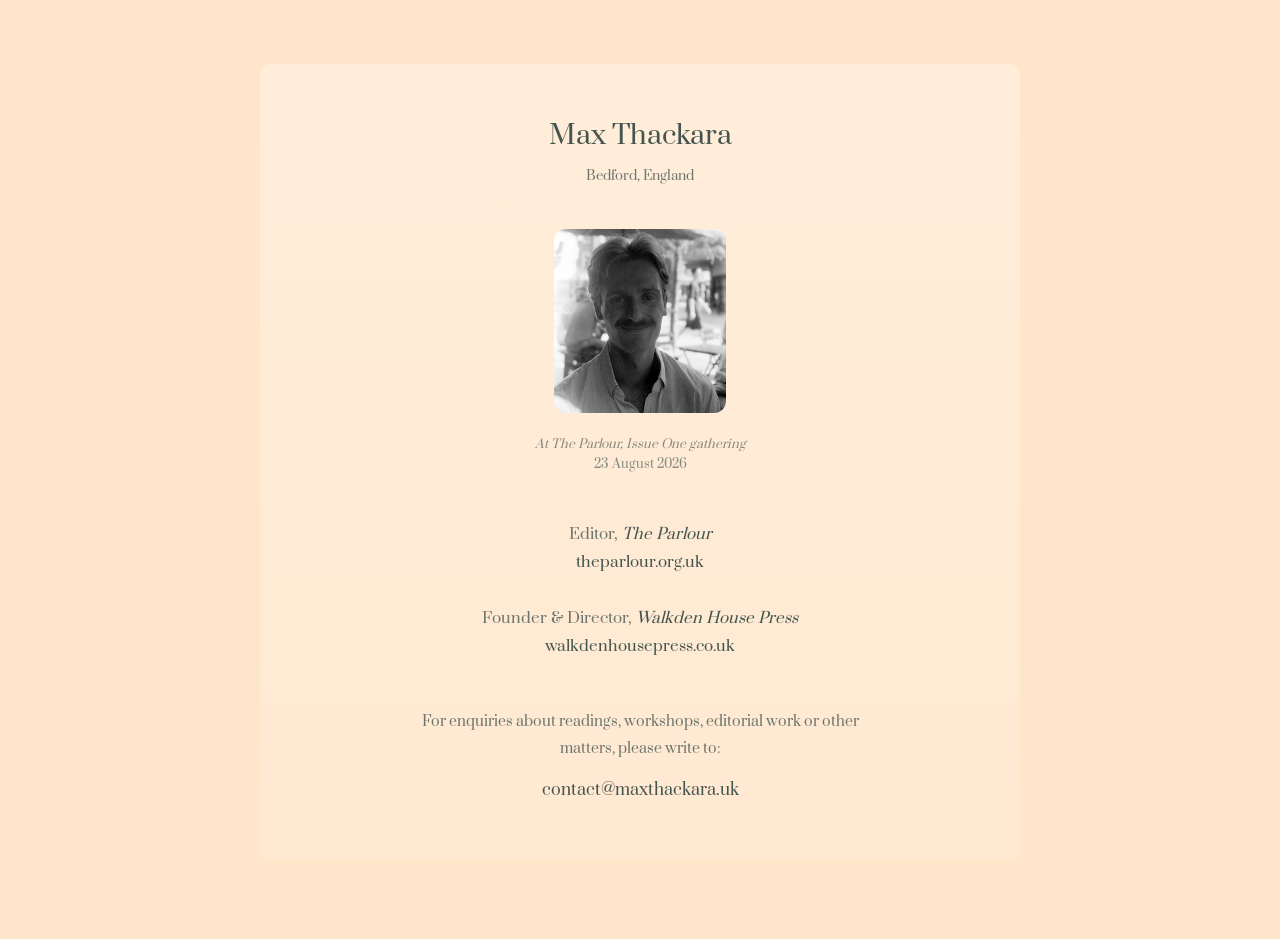
<file: index.html>
<!DOCTYPE html>
<html lang="en">
<head>
<meta charset="UTF-8">
<meta name="viewport" content="width=device-width, initial-scale=1, viewport-fit=cover">
<meta name="theme-color" content="#FFE5C9">
<title>Max Thackara</title>
<link href="https://fonts.googleapis.com/css2?family=Prata&display=swap" rel="stylesheet">
<link rel="icon" type="image/svg+xml" href="/images/favicon.svg">
<style>
:root { --bg:#FFE5C9; --text:#44554F; --text-soft:rgba(68,85,79,.78); --text-caption:rgba(68,85,79,.64); }
* { box-sizing:border-box; }
html { background:var(--bg); }
body { margin:0; color:var(--text); font-family:'Prata',serif; -webkit-font-smoothing:antialiased; }
body::before { content:""; position:fixed; inset:0; pointer-events:none; opacity:.04; background-image:url("https://www.transparenttextures.com/patterns/paper-fibers.png"); }
main { width:100%; padding:64px 24px 80px; }
.personal-page { max-width:760px; margin:auto; padding:54px; border-radius:10px; background:linear-gradient(to bottom,rgba(255,241,225,.72),rgba(255,235,214,.62)); text-align:center; }
h1 { margin:0; font-size:1.65rem; font-weight:400; line-height:1.4; }
.location { margin:12px 0 44px; font-size:.82rem; color:var(--text-soft); }
.portrait-frame { width:172.125px; height:183.6px; margin:0 auto 21px; overflow:hidden; border-radius:12px; }
.portrait { width:106%; height:106%; object-fit:cover; object-position:center; display:block; transform:translate(-3%,-3%); }
.portrait-caption { margin:0; color:var(--text-caption); font-size:.76rem; line-height:1.7; }
.portrait-caption .occasion { display:block; font-style:italic; }
.portrait-caption .date { display:block; }
.contact-affiliations { display:flex; flex-direction:column; align-items:center; gap:28px; margin:46px auto 0; }
.affiliation { margin:0; font-size:.95rem; line-height:1.85; color:var(--text-soft); }
.affiliation em { color:var(--text); }
a { color:var(--text); text-decoration:none; }
a:hover { color:#26302d; }
a:focus-visible { outline:1px solid currentColor; outline-offset:5px; }
.correspondence { max-width:470px; margin:48px auto 0; font-size:.88rem; line-height:1.9; color:var(--text-soft); }
.correspondence p { margin:0; }
.correspondence .email { margin-top:12px; font-size:1rem; }
@media(max-width:750px) {
 main { padding:32px 20px 48px; }
 .personal-page { padding:36px 24px 40px; border-radius:8px; }
 h1 { font-size:1.45rem; }
 .location { margin-bottom:36px; }
 .portrait-frame { width:156.825px; height:168.3px; margin-bottom:19px; }
 .contact-affiliations { margin-top:38px; }
 .correspondence { margin-top:40px; font-size:.82rem; }
 .correspondence .email { font-size:.92rem; }
}
</style>
</head>
<body>
<main>
<div class="personal-page">
<header><h1>Max Thackara</h1><p class="location">Bedford, England</p></header>
<div class="portrait-frame">

                <img
                    src="images/portrait.webp"
                    width="600" height="918"
                    decoding="async"
                    fetchpriority="high"
                    alt="Max Thackara at The Parlour Issue One gathering"
                    class="portrait"
                >

            </div>

            <p class="portrait-caption">

                <span class="occasion">
                    At The Parlour, Issue One gathering
                </span>

                <span class="date">
                    23 August 2026
                </span>

            </p>
<div class="contact-affiliations">

            <p class="affiliation">

                Editor,
                <em>The Parlour</em><br>

                <a
                    href="https://theparlour.org.uk"
                    target="_blank"
                    rel="noopener noreferrer"
                >
                    theparlour.org.uk
                </a>

            </p>

            <p class="affiliation">

                Founder &amp; Director,
                <em>Walkden House Press</em><br>

                <a
                    href="https://walkdenhousepress.co.uk"
                    target="_blank"
                    rel="noopener noreferrer"
                >
                    walkdenhousepress.co.uk
                </a>

            </p>

        </div>
<div class="correspondence">
<p>For enquiries about readings, workshops, editorial work or other matters, please write to:</p>
<p class="email"><a href="mailto:contact@maxthackara.uk">contact@maxthackara.uk</a></p>
</div>
</div>
</main>
</body>
</html>
</file>
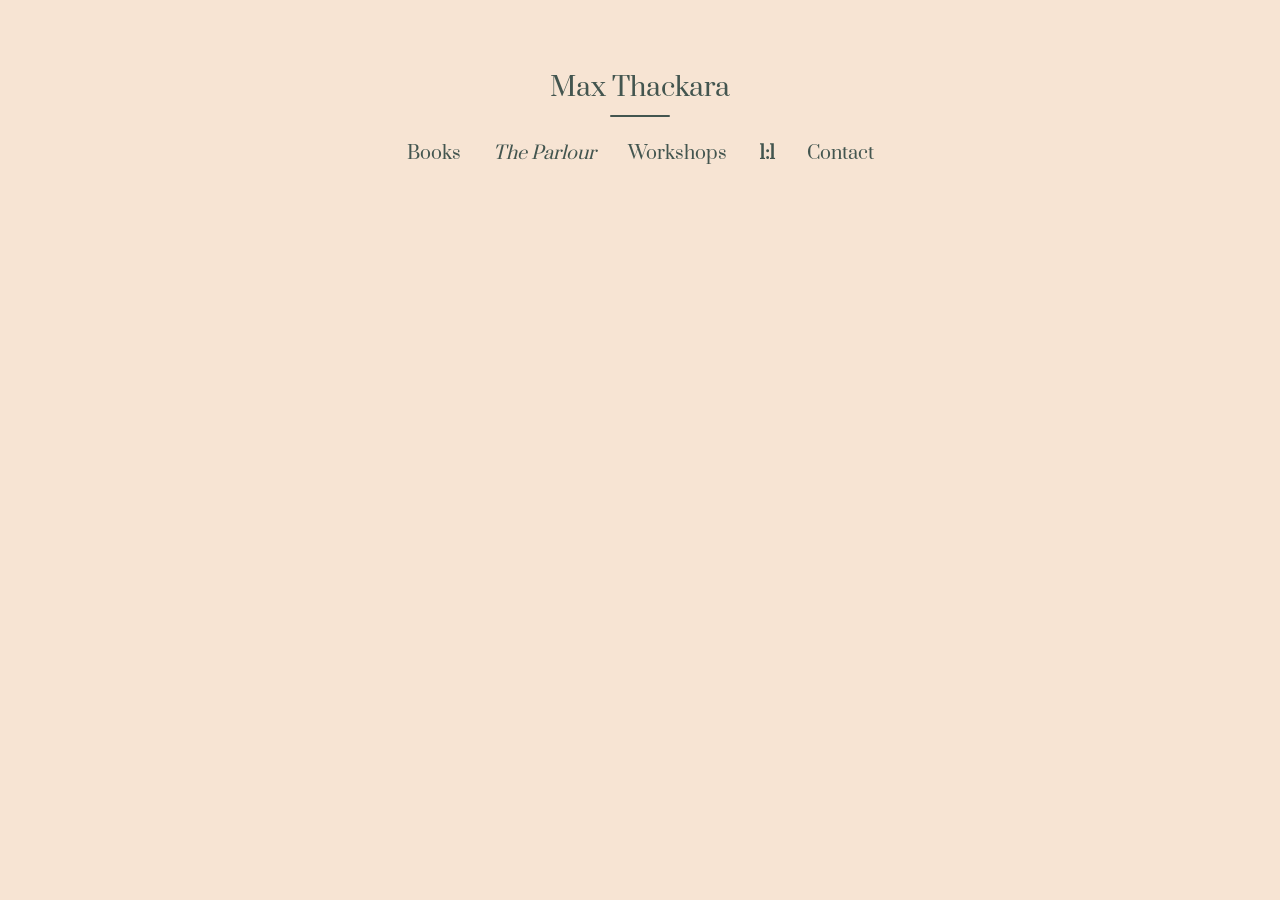
<file: 1:1.html>
<!DOCTYPE html>
<html lang="en">
<head>
<meta charset="UTF-8">
<meta name="viewport" content="width=device-width, initial-scale=1.0">
<title>Books — Max Thackara</title>

<link href="https://fonts.googleapis.com/css2?family=Prata&display=swap" rel="stylesheet">

<style>
body {
    margin: 0;
    background-color: #F7E4D3;
    font-family: 'Prata', serif;
    color: #43554F;
}

/* Header container with title and nav */
.header-container {
    text-align: center;
    margin-top: 70px;
}

/* Main site title */
.title {
    font-size: 26px;
    margin-bottom: 10px;
}

.title a {
    text-decoration: none;
    color: inherit;
}

/* Small underline under main title */
.underline {
    width: 60px;
    height: 2px;
    background-color: #43554F;
    margin: 0 auto 24px auto;
    border-radius: 4px;
}

/* Nav */
.page-nav {
    display: flex;
    justify-content: center;
    gap: 32px;
    font-size: 18px;
    margin-bottom: 90px;
    flex-wrap: nowrap;
}

.page-nav a {
    text-decoration: none;
    color: #43554F;
}

.page-nav a.italic {
    font-style: italic;
}

.page-nav a:hover {
    color: #000;
}

/* Highlight current page */
.page-nav a.current,
.page-nav a.highlight {
    font-weight: bold;
}

/* Hidden break by default */
.nav-break {
    display: none;
}

/* Books layout placeholder */
.books-container {
    display: flex;
    justify-content: center;
    padding: 0 40px 80px 40px;
}

.book-shelf {
    display: flex;
    justify-content: center;
    flex-wrap: wrap;
    gap: clamp(20px, 5vw, 60px);
    max-width: 1000px;
    width: 100%;
}

.book {
    flex: 1 1 clamp(120px, 15%, 140px);
    display: block;
    min-height: 180px;
}

/* Mobile adjustments */
@media (max-width: 750px) {
    .header-container {
        margin-top: 45px;
    }

    .books-container {
        padding: 0 20px 60px 20px;
    }

    .book-shelf {
        flex-direction: column;
        align-items: center;
        gap: 40px;
    }

    .book {
        width: 50%;
        max-width: 180px;
    }

    /* Wrapped, centered nav */
    .page-nav {
        flex-wrap: wrap;
        justify-content: center;
        gap: 16px 24px;
        font-size: 16px;
        margin-bottom: 60px;
        max-width: 320px;
        margin-left: auto;
        margin-right: auto;
    }

    /* Force second row */
    .nav-break {
        display: block;
        flex-basis: 100%;
        height: 0;
    }

    .title {
        margin-bottom: 10px;
    }

    .underline {
        margin-bottom: 28px;
    }
}
</style>
</head>
<body>

<div class="header-container">
    <div class="title">
        <a href="index.html">Max Thackara</a>
    </div>
    <div class="underline"></div>

    <div class="page-nav">
        <a href="books.html">Books</a>
        <a href="https://theparlour.org.uk" class="italic" target="_blank" rel="noopener noreferrer">The Parlour</a>
        <a href="workshops.html">Workshops</a>

        <span class="nav-break"></span>

        <a href="1:1.html" class="current">1:1</a>
        <a href="mailto:contact@maxthackara.uk">Contact</a>
    </div>
</div>

<main class="books-container">
    <div class="book-shelf">
        <!-- Placeholder for content -->
    </div>
</main>

</body>
</html>
</file>
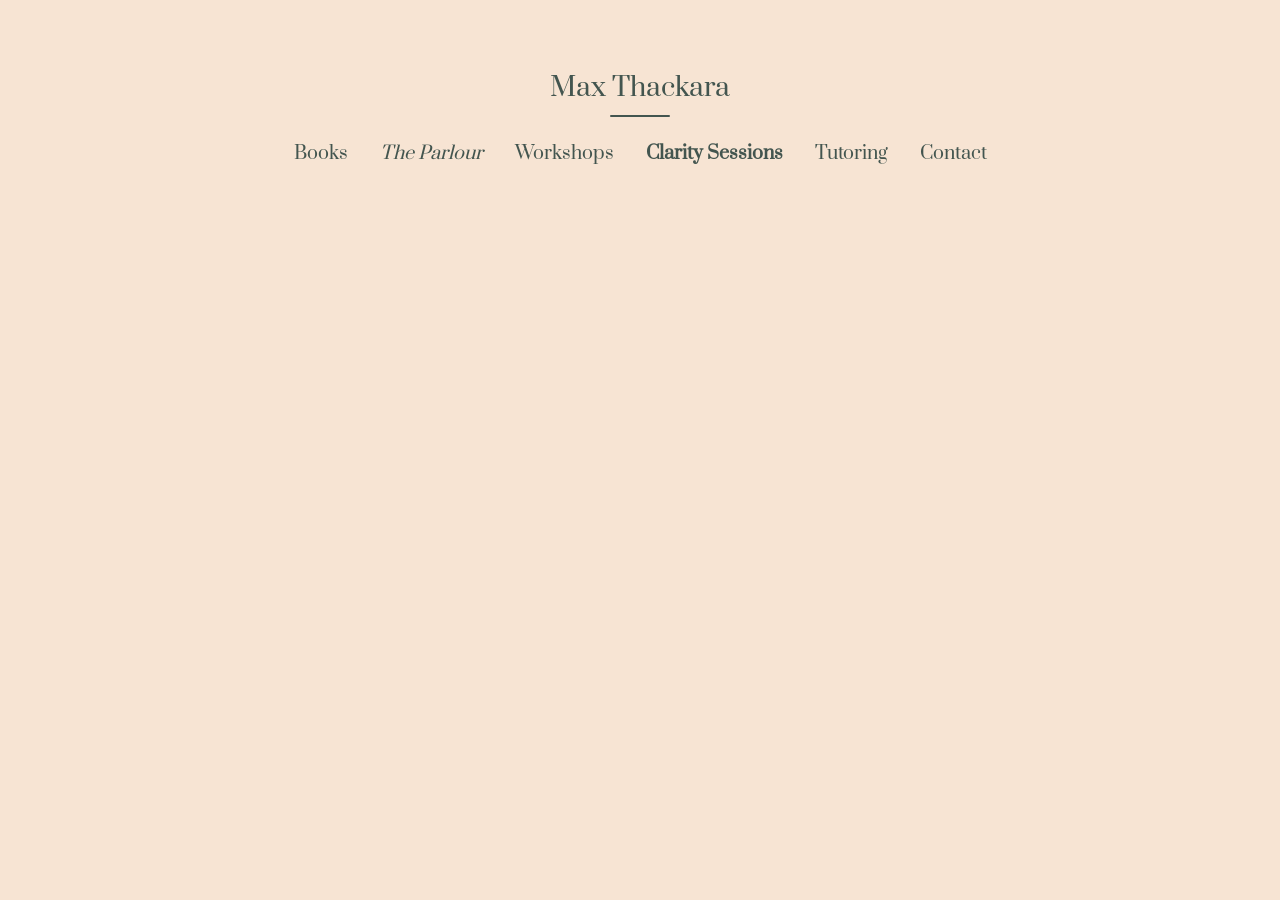
<file: clarity-sessions.html>
<!DOCTYPE html>
<html lang="en">
<head>
<meta charset="UTF-8">
<meta name="viewport" content="width=device-width, initial-scale=1.0">
<title>Books — Max Thackara</title>

<link href="https://fonts.googleapis.com/css2?family=Prata&display=swap" rel="stylesheet">

<style>
body {
    margin: 0;
    background-color: #F7E4D3;
    font-family: 'Prata', serif;
    color: #43554F;
}

/* Header container with title and nav */
.header-container {
    text-align: center;
    margin-top: 70px;
}

/* Main site title */
.title {
    font-size: 26px;
    margin-bottom: 10px;
}

.title a {
    text-decoration: none;
    color: inherit;
}

/* Small underline under main title */
.underline {
    width: 60px;
    height: 2px;
    background-color: #43554F;
    margin: 0 auto 24px auto;
    border-radius: 4px;
}

/* Nav */
.page-nav {
    display: flex;
    justify-content: center;
    gap: 32px;
    font-size: 18px;
    margin-bottom: 90px;
    flex-wrap: nowrap;
}

.page-nav a {
    text-decoration: none;
    color: #43554F;
}

.page-nav a.italic {
    font-style: italic;
}

.page-nav a:hover {
    color: #000;
}

/* Highlight current page */
.page-nav a.current,
.page-nav a.highlight {
    font-weight: bold;
}

/* Hidden break by default */
.nav-break {
    display: none;
}

/* Books layout placeholder */
.books-container {
    display: flex;
    justify-content: center;
    padding: 0 40px 80px 40px;
}

.book-shelf {
    display: flex;
    justify-content: center;
    flex-wrap: wrap;
    gap: clamp(20px, 5vw, 60px);
    max-width: 1000px;
    width: 100%;
}

.book {
    flex: 1 1 clamp(120px, 15%, 140px);
    display: block;
    min-height: 180px;
}

/* Mobile adjustments */
@media (max-width: 750px) {
    .header-container {
        margin-top: 45px;
    }

    .books-container {
        padding: 0 20px 60px 20px;
    }

    .book-shelf {
        flex-direction: column;
        align-items: center;
        gap: 40px;
    }

    .book {
        width: 50%;
        max-width: 180px;
    }

    /* Wrapped, centered nav */
    .page-nav {
        flex-wrap: wrap;
        justify-content: center;
        gap: 16px 24px;
        font-size: 16px;
        margin-bottom: 60px;
        max-width: 320px;
        margin-left: auto;
        margin-right: auto;
    }

    /* Force second row */
    .nav-break {
        display: block;
        flex-basis: 100%;
        height: 0;
    }

    .title {
        margin-bottom: 10px;
    }

    .underline {
        margin-bottom: 28px;
    }
}
</style>
</head>
<body>

<div class="header-container">
    <div class="title">
        <a href="index.html">Max Thackara</a>
    </div>
    <div class="underline"></div>

    <div class="page-nav">
        <a href="books.html">Books</a>
        <a href="https://theparlour.org.uk" class="italic" target="_blank" rel="noopener noreferrer">The Parlour</a>
        <a href="workshops.html">Workshops</a>

        <span class="nav-break"></span>

        <a href="clarity-sessions.html" class="current">Clarity Sessions</a>
        <a href="https://www.superprof.co.uk/primary-english-tutor-with-qualified-teacher-status-helping-children-read-write-and-succeed.html" target="_blank" rel="noopener">Tutoring</a>
        <a href="mailto:contact@maxthackara.uk">Contact</a>
    </div>
</div>

<main class="books-container">
    <div class="book-shelf">
        <!-- Placeholder for content -->
    </div>
</main>

</body>
</html>
</file>
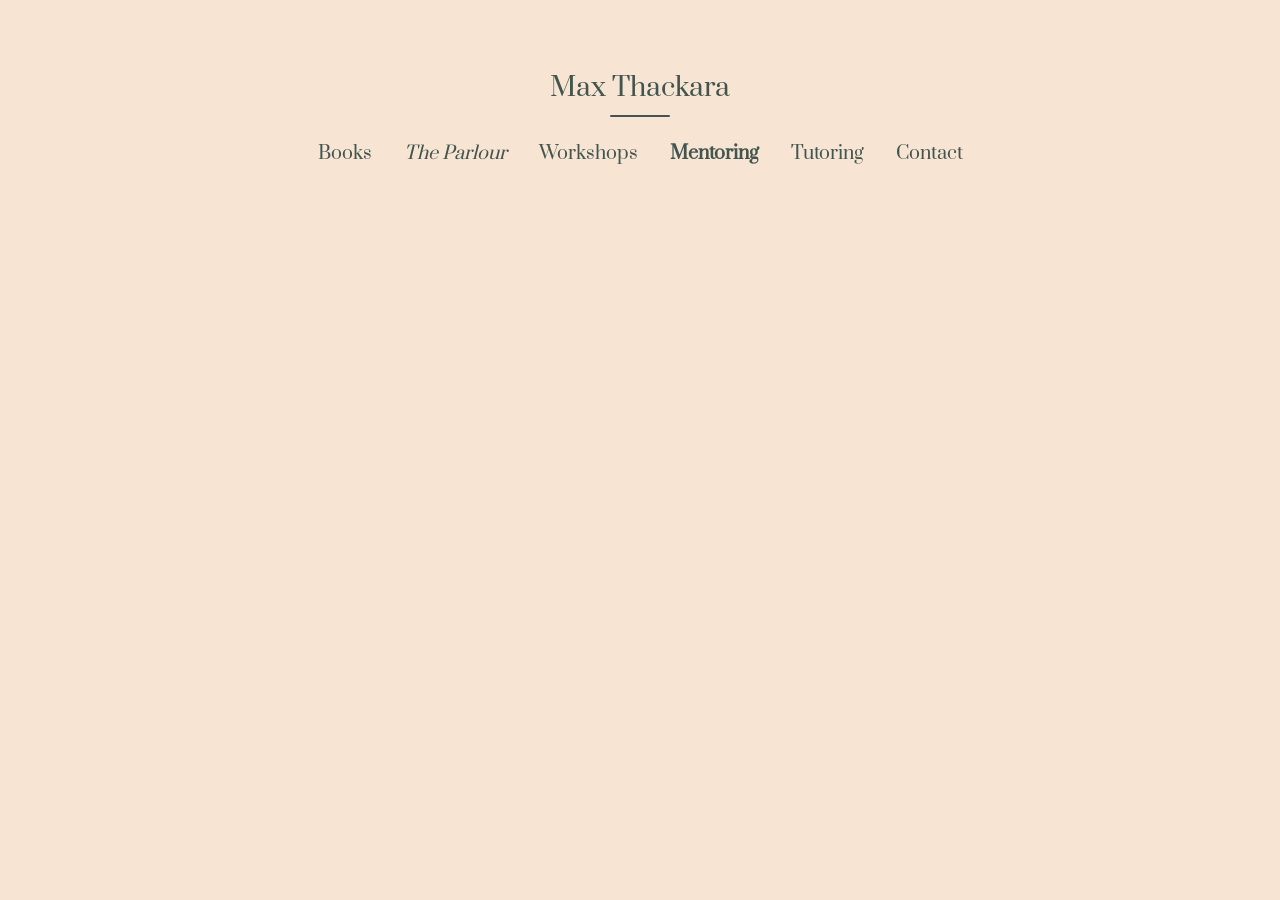
<file: mentoring.html>
<!DOCTYPE html>
<html lang="en">
<head>
<meta charset="UTF-8">
<meta name="viewport" content="width=device-width, initial-scale=1.0">
<title>Mentoring — Max Thackara</title>

<link href="https://fonts.googleapis.com/css2?family=Prata&display=swap" rel="stylesheet">

<style>
body {
    margin: 0;
    background-color: #F7E4D3;
    font-family: 'Prata', serif;
    color: #43554F;
}

/* Header container with title and nav */
.header-container {
    text-align: center;
    margin-top: 70px;
}

/* Main site title */
.title {
    font-size: 26px;
    margin-bottom: 10px;
}

.title a {
    text-decoration: none;
    color: inherit;
}

/* Small underline under main title */
.underline {
    width: 60px;
    height: 2px;
    background-color: #43554F;
    margin: 0 auto 24px auto;
    border-radius: 4px;
}

/* Nav */
.page-nav {
    display: flex;
    justify-content: center;
    gap: 32px;
    font-size: 18px;
    margin-bottom: 90px;
    flex-wrap: nowrap;
}

.page-nav a {
    text-decoration: none;
    color: #43554F;
}

.page-nav a.italic {
    font-style: italic;
}

.page-nav a:hover {
    color: #000;
}

/* Highlight current page */
.page-nav a.current,
.page-nav a.highlight {
    font-weight: bold;
}

/* Hidden break by default */
.nav-break {
    display: none;
}

/* Books layout placeholder */
.books-container {
    display: flex;
    justify-content: center;
    padding: 0 40px 80px 40px;
}

.book-shelf {
    display: flex;
    justify-content: center;
    flex-wrap: wrap;
    gap: clamp(20px, 5vw, 60px);
    max-width: 1000px;
    width: 100%;
}

.book {
    flex: 1 1 clamp(120px, 15%, 140px);
    display: block;
    min-height: 180px;
}

/* Mobile adjustments */
@media (max-width: 750px) {
    .header-container {
        margin-top: 45px;
    }

    .books-container {
        padding: 0 20px 60px 20px;
    }

    .book-shelf {
        flex-direction: column;
        align-items: center;
        gap: 40px;
    }

    .book {
        width: 50%;
        max-width: 180px;
    }

    /* Wrapped, centered nav */
    .page-nav {
        flex-wrap: wrap;
        justify-content: center;
        gap: 16px 24px;
        font-size: 16px;
        margin-bottom: 60px;
        max-width: 320px;
        margin-left: auto;
        margin-right: auto;
    }

    /* Force second row */
    .nav-break {
        display: block;
        flex-basis: 100%;
        height: 0;
    }

    .title {
        margin-bottom: 10px;
    }

    .underline {
        margin-bottom: 28px;
    }
}
</style>
</head>
<body>

<div class="header-container">
    <div class="title">
        <a href="index.html">Max Thackara</a>
    </div>
    <div class="underline"></div>

    <div class="page-nav">
        <a href="books.html">Books</a>
        <a href="https://theparlour.org.uk" class="italic" target="_blank" rel="noopener noreferrer">The Parlour</a>
        <a href="workshops.html">Workshops</a>

        <span class="nav-break"></span>

        <a href="mentoring.html" class="current">Mentoring</a>
        <a href="https://www.superprof.co.uk/primary-english-tutor-with-qualified-teacher-status-helping-children-read-write-and-succeed.html" target="_blank" rel="noopener">Tutoring</a>
        <a href="mailto:contact@maxthackara.uk">Contact</a>
    </div>
</div>

<main class="books-container">
    <div class="book-shelf">
        <!-- Placeholder for content -->
    </div>
</main>

</body>
</html>
</file>
